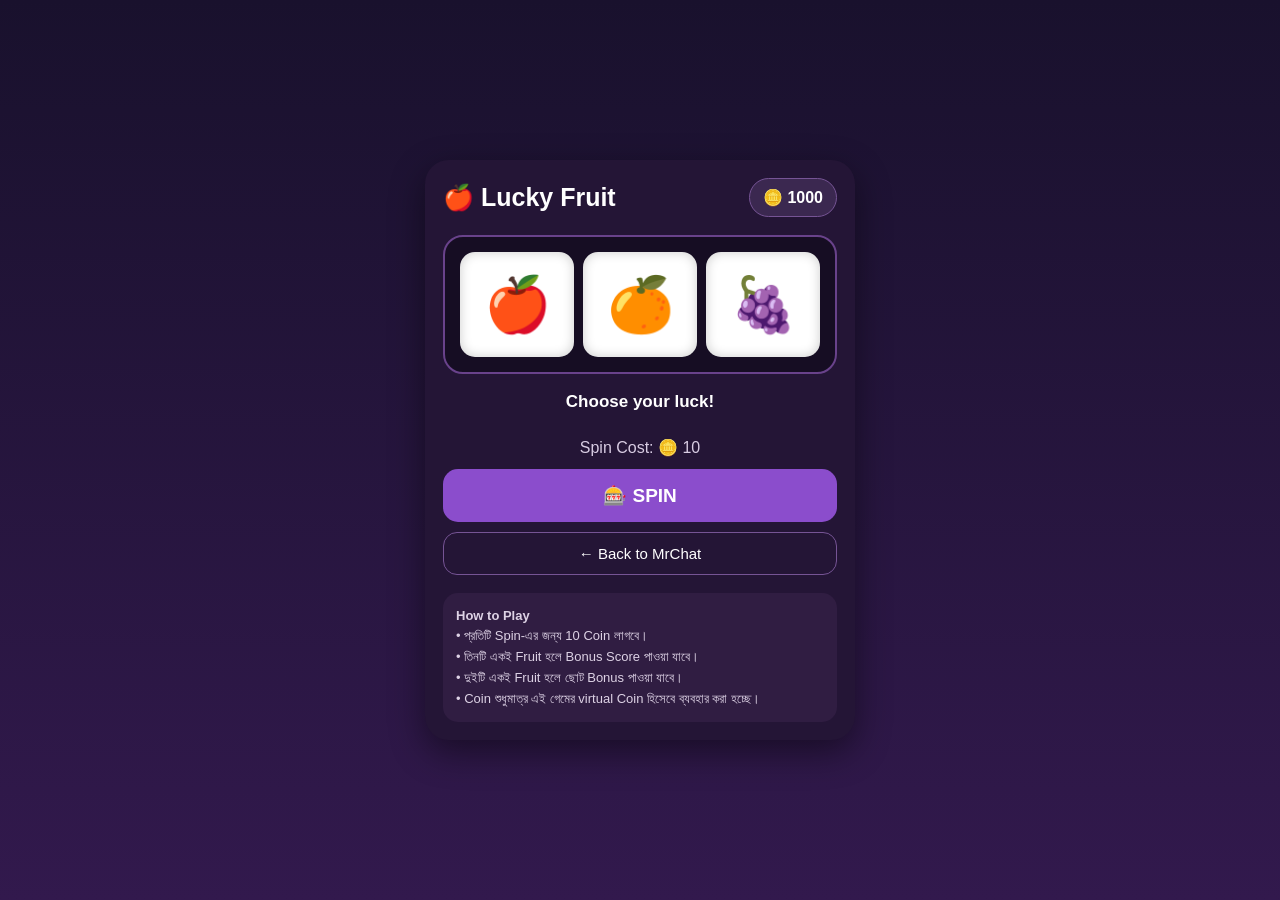
<file: Games/games01/index.html>
<!DOCTYPE html>
<html lang="en">
<head>
<meta charset="UTF-8">
<meta name="viewport" content="width=device-width, initial-scale=1.0">
<title>Lucky Fruit</title>

<style>
*{
  box-sizing:border-box;
  margin:0;
  padding:0;
}

body{
  font-family:Arial,sans-serif;
  min-height:100vh;
  background:linear-gradient(180deg,#19112d,#32194d);
  color:white;
  display:flex;
  justify-content:center;
  align-items:center;
  padding:18px;
}

.game{
  width:100%;
  max-width:430px;
  background:#241536;
  border-radius:24px;
  padding:18px;
  box-shadow:0 12px 35px rgba(0,0,0,.45);
}

.top{
  display:flex;
  justify-content:space-between;
  align-items:center;
  margin-bottom:18px;
}

.title{
  font-size:25px;
  font-weight:800;
}

.coin{
  background:#3b2850;
  border:1px solid #765495;
  border-radius:20px;
  padding:9px 13px;
  font-weight:bold;
}

.machine{
  background:#160d23;
  border-radius:20px;
  padding:15px;
  border:2px solid #69428b;
}

.reels{
  display:grid;
  grid-template-columns:repeat(3,1fr);
  gap:9px;
}

.reel{
  height:105px;
  background:#fff;
  border-radius:15px;
  display:flex;
  justify-content:center;
  align-items:center;
  font-size:54px;
  box-shadow:inset 0 0 12px rgba(0,0,0,.2);
}

.info{
  text-align:center;
  margin:18px 0;
  min-height:28px;
  font-size:17px;
  font-weight:bold;
}

.cost{
  text-align:center;
  color:#d8cce3;
  margin-bottom:12px;
}

.spin{
  width:100%;
  border:0;
  border-radius:15px;
  padding:15px;
  font-size:19px;
  font-weight:800;
  cursor:pointer;
  background:#8b4dcc;
  color:white;
}

.spin:disabled{
  opacity:.5;
  cursor:not-allowed;
}

.back{
  width:100%;
  margin-top:10px;
  padding:12px;
  border:1px solid #765495;
  border-radius:14px;
  background:transparent;
  color:white;
  font-size:15px;
  cursor:pointer;
}

.rules{
  margin-top:18px;
  background:#301d42;
  border-radius:15px;
  padding:13px;
  font-size:13px;
  line-height:1.6;
  color:#ddd2e5;
}

.win{
  animation:win .45s ease-in-out 2;
}

@keyframes win{
  0%{transform:scale(1)}
  50%{transform:scale(1.06)}
  100%{transform:scale(1)}
}
</style>
</head>

<body>

<div class="game">

  <div class="top">
    <div class="title">🍎 Lucky Fruit</div>
    <div class="coin">🪙 <span id="coins">1000</span></div>
  </div>

  <div class="machine">

    <div class="reels">
      <div class="reel" id="r1">🍎</div>
      <div class="reel" id="r2">🍊</div>
      <div class="reel" id="r3">🍇</div>
    </div>

  </div>

  <div class="info" id="message">
    Choose your luck!
  </div>

  <div class="cost">
    Spin Cost: 🪙 10
  </div>

  <button class="spin" id="spinButton">
    🎰 SPIN
  </button>

  <button class="back" onclick="goBack()">
    ← Back to MrChat
  </button>

  <div class="rules">
    <b>How to Play</b><br>
    • প্রতিটি Spin-এর জন্য 10 Coin লাগবে।<br>
    • তিনটি একই Fruit হলে Bonus Score পাওয়া যাবে।<br>
    • দুইটি একই Fruit হলে ছোট Bonus পাওয়া যাবে।<br>
    • Coin শুধুমাত্র এই গেমের virtual Coin হিসেবে ব্যবহার করা হচ্ছে।
  </div>

</div>

<script>

const fruits = [
  "🍎",
  "🍊",
  "🍋",
  "🍇",
  "🍉",
  "🍓",
  "🍒",
  "🥝"
];

let coins = 1000;
const spinCost = 10;

const coinDisplay = document.getElementById("coins");
const message = document.getElementById("message");
const spinButton = document.getElementById("spinButton");

const reels = [
  document.getElementById("r1"),
  document.getElementById("r2"),
  document.getElementById("r3")
];

function randomFruit(){
  return fruits[Math.floor(Math.random() * fruits.length)];
}

function updateCoins(){
  coinDisplay.textContent = coins;
}

function spin(){

  if(coins < spinCost){
    message.textContent = "❌ Not enough Coins!";
    return;
  }

  coins -= spinCost;
  updateCoins();

  spinButton.disabled = true;
  message.textContent = "🍀 Spinning...";

  let count = 0;

  const animation = setInterval(() => {

    reels.forEach(reel => {
      reel.textContent = randomFruit();
    });

    count++;

    if(count >= 12){

      clearInterval(animation);

      const result = [
        randomFruit(),
        randomFruit(),
        randomFruit()
      ];

      reels[0].textContent = result[0];
      reels[1].textContent = result[1];
      reels[2].textContent = result[2];

      checkResult(result);

      spinButton.disabled = false;
    }

  },100);

}

function checkResult(result){

  const [a,b,c] = result;

  reels.forEach(reel => {
    reel.classList.remove("win");
  });

  if(a === b && b === c){

    coins += 100;

    message.textContent = "🎉 JACKPOT! +100 Coins";

    reels.forEach(reel => {
      reel.classList.add("win");
    });

  }else if(a === b || a === c || b === c){

    coins += 25;

    message.textContent = "🍀 Lucky! +25 Coins";

    reels.forEach(reel => {
      reel.classList.add("win");
    });

  }else{

    message.textContent = "🙂 Try Again!";
  }

  updateCoins();
}

function goBack(){

  if(document.referrer){
    history.back();
  }else{
    window.location.href="../../index.html";
  }

}

spinButton.addEventListener("click",spin);

updateCoins();

</script>

</body>
</html>
</file>
